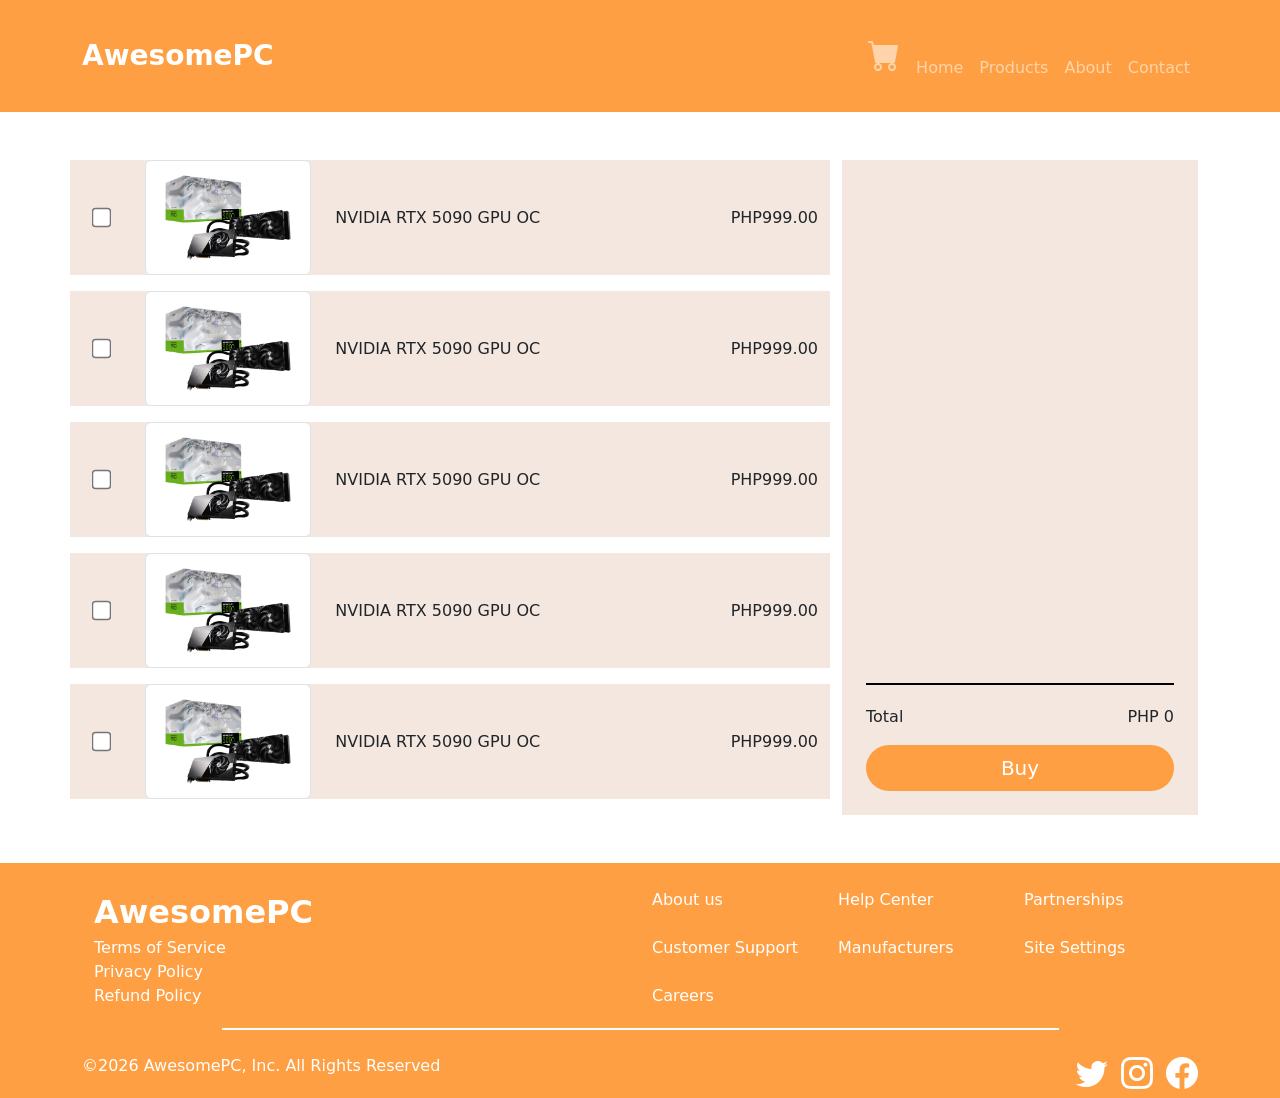
<file: checkout.html>
<!DOCTYPE html>
<html lang="en">
<head>
    <meta charset="UTF-8">
    <meta name="viewport" content="width=device-width, initial-scale=1.0">
    <title>AwesomePC - Checkout</title>
    <link rel="stylesheet" href="https://cdn.jsdelivr.net/npm/bootstrap-icons@1.11.3/font/bootstrap-icons.css">
    <link rel="stylesheet" href="css/bootstrap.min.css">
    <link rel="stylesheet" href="myStyle.css">
    <!-- <link rel="stylesheet" href="breakpoint.css"> -->
</head>
<body class="d-flex flex-column min-vh-100">
<nav class="navbar navbar-expand-sm bg-myOrange navbar-dark py-sm-4">
    <div class="container">
        <a href="index.html" class="navbar-brand fs-3 fw-bold">AwesomePC</a>
        <button class="navbar-toggler" data-bs-toggle="collapse" data-bs-target="#nav"><span class="navbar-toggler-icon"></span></button>
        <div class="collapse navbar-collapse" id="nav">
            <ul class="navbar-nav ms-auto align-items-end">
                <li class="nav-item">
                    <a href="checkout.html" class="nav-link fs-2"><i class="bi bi-cart-fill"></i></a>
                </li>
                <li class="nav-item active">
                    <a href="index.html" class="nav-link">Home</a>
                </li>
                <li class="nav-item">
                    <a href="products.html" class="nav-link">Products</a>
                </li>
                <li class="nav-item">
                    <a href="misc.html" class="nav-link">About</a>
                </li>
                <li class="nav-item">
                    <a href="misc.html" class="nav-link">Contact</a>
                </li>
            </ul>
        </div>
    </div>
</nav>

<main class="d-none d-sm-block flex-grow-1">
    <div class="container my-5">
        <div class="row g-4">
            <div class="col-sm-8" id="desktop-cart-list">
                <div class="row bg-myMuteOrange mb-3">
                    <div class="col-1 d-flex justify-content-center">
                        <input type="checkbox" style="transform: scale(1.5);" class="cart-checkbox" data-price="999" data-name="NVIDIA RTX 5090 GPU OC">
                    </div>
                    <div class="col-3 d-flex justify-content-center">
                        <img src="assets/gpu.png" class="img-thumbnail img-fluid">
                    </div>
                    <div class="col-8 d-flex align-items-center">
                        NVIDIA RTX 5090 GPU OC
                        <span class="ms-auto">PHP999.00</span>
                    </div>
                </div>

                <div class="row bg-myMuteOrange mb-3">
                    <div class="col-1 d-flex justify-content-center">
                        <input type="checkbox" style="transform: scale(1.5);" class="cart-checkbox" data-price="999" data-name="NVIDIA RTX 5090 GPU OC">
                    </div>
                    <div class="col-3 d-flex justify-content-center">
                        <img src="assets/gpu.png" class="img-thumbnail img-fluid">
                    </div>
                    <div class="col-8 d-flex align-items-center">
                        NVIDIA RTX 5090 GPU OC
                        <span class="ms-auto">PHP999.00</span>
                    </div>
                </div>

                <div class="row bg-myMuteOrange mb-3">
                    <div class="col-1 d-flex justify-content-center">
                        <input type="checkbox" style="transform: scale(1.5);" class="cart-checkbox" data-price="999" data-name="NVIDIA RTX 5090 GPU OC">
                    </div>
                    <div class="col-3 d-flex justify-content-center">
                        <img src="assets/gpu.png" class="img-thumbnail img-fluid">
                    </div>
                    <div class="col-8 d-flex align-items-center">
                        NVIDIA RTX 5090 GPU OC
                        <span class="ms-auto">PHP999.00</span>
                    </div>
                </div>

                <div class="row bg-myMuteOrange mb-3">
                    <div class="col-1 d-flex justify-content-center">
                        <input type="checkbox" style="transform: scale(1.5);" class="cart-checkbox" data-price="999" data-name="NVIDIA RTX 5090 GPU OC">
                    </div>
                    <div class="col-3 d-flex justify-content-center">
                        <img src="assets/gpu.png" class="img-thumbnail img-fluid">
                    </div>
                    <div class="col-8 d-flex align-items-center">
                        NVIDIA RTX 5090 GPU OC
                        <span class="ms-auto">PHP999.00</span>
                    </div>
                </div>

                <div class="row bg-myMuteOrange mb-3">
                    <div class="col-1 d-flex justify-content-center">
                        <input type="checkbox" style="transform: scale(1.5);" class="cart-checkbox" data-price="999" data-name="NVIDIA RTX 5090 GPU OC">
                    </div>
                    <div class="col-3 d-flex justify-content-center">
                        <img src="assets/gpu.png" class="img-thumbnail img-fluid">
                    </div>
                    <div class="col-8 d-flex align-items-center">
                        NVIDIA RTX 5090 GPU OC
                        <span class="ms-auto">PHP999.00</span>
                    </div>
                </div>
            </div>
            <div class="col-sm-4">
                <div class="bg-myMuteOrange d-flex flex-column h-100 p-4">
                    <div id="desktop-summary-items">
                        <!-- checked items go here -->
                    </div>
                    <div class="mt-auto">
                        <hr style="border: none; border: 1px solid rgb(0, 0, 0); margin: 20px auto; width:100%" class="opacity-100">
                        <div class="d-flex justify-content-between my-3">
                            Total
                            <span id="desktop-total">PHP 0</span>
                        </div>
                        <button class="btn btn-myOrange rounded-pill w-100 fs-5">Buy</button>
                    </div>
                </div>
            </div>
        </div>
    </div>
</main>

<main class="d-block d-sm-none flex-grow-1">
    <div class="container-fluid py-3" id="mobile-cart-list">
        <div class="row bg-myMuteOrange mb-3 mx-1 p-3 rounded-3">
            <div class="col-1 d-flex justify-content-center">
                <input type="checkbox" style="transform: scale(1.5);" class="cart-checkbox-mobile" data-price="999" data-name="NVIDIA RTX 5090 GPU OC">
            </div>
            <div class="col-3 d-flex justify-content-center">
                <img src="assets/gpu.png" class="img-thumbnail img-fluid">
            </div>
            <div class="col-8 d-flex flex-column">
                <span class="fw-bold">NVIDIA RTX 5090 GPU OC</span><br>
                PHP999.00
            </div>
        </div>

        <div class="row bg-myMuteOrange mb-3 mx-1 p-3 rounded-3">
            <div class="col-1 d-flex justify-content-center">
                <input type="checkbox" style="transform: scale(1.5);" class="cart-checkbox-mobile" data-price="999" data-name="NVIDIA RTX 5090 GPU OC">
            </div>
            <div class="col-3 d-flex justify-content-center">
                <img src="assets/gpu.png" class="img-thumbnail img-fluid">
            </div>
            <div class="col-8 d-flex flex-column">
                <span class="fw-bold">NVIDIA RTX 5090 GPU OC</span><br>
                PHP999.00
            </div>
        </div>

        <div class="row bg-myMuteOrange mb-3 mx-1 p-3 rounded-3">
            <div class="col-1 d-flex justify-content-center">
                <input type="checkbox" style="transform: scale(1.5);" class="cart-checkbox-mobile" data-price="999" data-name="NVIDIA RTX 5090 GPU OC">
            </div>
            <div class="col-3 d-flex justify-content-center">
                <img src="assets/gpu.png" class="img-thumbnail img-fluid">
            </div>
            <div class="col-8 d-flex flex-column">
                <span class="fw-bold">NVIDIA RTX 5090 GPU OC</span><br>
                PHP999.00
            </div>
        </div>

        <div class="row bg-myMuteOrange mb-3 mx-1 p-3 rounded-3">
            <div class="col-1 d-flex justify-content-center">
                <input type="checkbox" style="transform: scale(1.5);" class="cart-checkbox-mobile" data-price="999" data-name="NVIDIA RTX 5090 GPU OC">
            </div>
            <div class="col-3 d-flex justify-content-center">
                <img src="assets/gpu.png" class="img-thumbnail img-fluid">
            </div>
            <div class="col-8 d-flex flex-column">
                <span class="fw-bold">NVIDIA RTX 5090 GPU OC</span><br>
                PHP999.00
            </div>
        </div>

        <div class="row bg-myMuteOrange mb-3 mx-1 p-3 rounded-3">
            <div class="col-1 d-flex justify-content-center">
                <input type="checkbox" style="transform: scale(1.5);" class="cart-checkbox-mobile" data-price="999" data-name="NVIDIA RTX 5090 GPU OC">
            </div>
            <div class="col-3 d-flex justify-content-center">
                <img src="assets/gpu.png" class="img-thumbnail img-fluid">
            </div>
            <div class="col-8 d-flex flex-column">
                <span class="fw-bold">NVIDIA RTX 5090 GPU OC</span><br>
                PHP999.00
            </div>
        </div>

        <div class="row bg-myMuteOrange mb-3 mx-1 p-3 rounded-3">
            <div class="col-1 d-flex justify-content-center">
                <input type="checkbox" style="transform: scale(1.5);" class="cart-checkbox-mobile" data-price="999" data-name="NVIDIA RTX 5090 GPU OC">
            </div>
            <div class="col-3 d-flex justify-content-center">
                <img src="assets/gpu.png" class="img-thumbnail img-fluid">
            </div>
            <div class="col-8 d-flex flex-column">
                <span class="fw-bold">NVIDIA RTX 5090 GPU OC</span><br>
                PHP999.00
            </div>
        </div>

        <div class="row bg-myMuteOrange mb-3 mx-1 p-3 rounded-3">
            <div class="col-1 d-flex justify-content-center">
                <input type="checkbox" style="transform: scale(1.5);" class="cart-checkbox-mobile" data-price="999" data-name="NVIDIA RTX 5090 GPU OC">
            </div>
            <div class="col-3 d-flex justify-content-center">
                <img src="assets/gpu.png" class="img-thumbnail img-fluid">
            </div>
            <div class="col-8 d-flex flex-column">
                <span class="fw-bold">NVIDIA RTX 5090 GPU OC</span><br>
                PHP999.00
            </div>
        </div>
    </div>
    <div class="d-flex align-items-center sticky-top p-3 border-top z-3 bg-white gap-3" style="bottom: 0;">
        <input style="transform: scale(1.5);" type="checkbox" id="select-all-mobile">
        <label class="fs-5" for="select-all-mobile">All</label>
        <span class="fs-5 ms-auto" id="mobile-total">PHP 0</span>
        <button class="btn btn-myOrange rounded-pill fs-5">Checkout</button>
    </div>
</main>

<footer class="bg-myOrange text-white" style="padding-top: 25px;">
    <div class="container">
        <div class="container">
            <div class="row">
                <div class="col-sm-6 col-12 mb-sm-0 mb-5">
                    <a href="index.html" class="text-decoration-none text-white fs-2 fw-bold m-0">AwesomePC</a>
                    <a href="misc.html" class="text-decoration-none text-white animated-link">Terms of Service</a>
                    <a href="misc.html" class="text-decoration-none text-white animated-link">Privacy Policy</a>
                    <a href="misc.html" class="text-decoration-none text-white animated-link">Refund Policy</a>
                </div>
                <div class="col-sm-6 col-12">
                    <div class="row row-cols-1 row-cols-sm-2 row-cols-lg-3 gy-4">
                        <div class="col">
                            <a href="misc.html" class="text-decoration-none text-white animated-link">About us</a>
                        </div>
                        <div class="col">
                            <a href="misc.html" class="text-decoration-none text-white animated-link">Help Center</a>
                        </div>
                        <div class="col">
                            <a href="misc.html" class="text-decoration-none text-white animated-link">Partnerships</a>
                        </div>
                        <div class="col">
                            <a href="misc.html" class="text-decoration-none text-white animated-link">Customer Support</a>
                        </div>
                        <div class="col">
                            <a href="misc.html" class="text-decoration-none text-white animated-link">Manufacturers</a>
                        </div>
                        <div class="col">
                            <a href="misc.html" class="text-decoration-none text-white animated-link">Site Settings</a>
                        </div>
                        <div class="col">
                            <a href="misc.html" class="text-decoration-none text-white animated-link">Careers</a>
                        </div>
                    </div>
                </div>
            </div>
        </div>
        <hr style="border: none; border: 1px solid white; margin: 20px auto; width:75%" class="opacity-100">
        <div class="row align-items-center">
            <div class="col">
                <p class="">©2026 AwesomePC, Inc. All Rights Reserved</p>
            </div>
            <div class="col text-end">
                <a href="#" class="text-decoration-none text-white me-2"><i href="#" class="bi bi-twitter fs-2"></i></a>
                <a href="#" class="text-decoration-none text-white me-2"><i class="bi bi-instagram fs-2"></i></a>
                <a href="#" class="text-decoration-none text-white"><i class="bi bi-facebook fs-2"></i></a>
            </div>
        </div>
    </div>

</footer>

<script src="js/bootstrap.bundle.min.js"></script>
<script>
    // for desktop
    const desktopCheckboxes = document.querySelectorAll('.cart-checkbox');
    const desktopSummaryItems = document.getElementById('desktop-summary-items');
    const desktopTotal = document.getElementById('desktop-total');

    function updateDesktop() {
        let total = 0;
        desktopSummaryItems.innerHTML = '';

        desktopCheckboxes.forEach(cb => {
            if (cb.checked) {
                const price = parseInt(cb.dataset.price);
                const name  = cb.dataset.name;
                total += price;

                const row = document.createElement('div');
                row.className = 'summary-item d-flex';
                row.innerHTML = `<span class="fs-6">${name}</span><span class="fs-6 ms-auto">PHP ${price.toLocaleString()}</span>`;
                desktopSummaryItems.appendChild(row);
            }
        });

        desktopTotal.textContent = 'PHP ' + total.toLocaleString();
    }

    desktopCheckboxes.forEach(cb => cb.addEventListener('change', updateDesktop));
    updateDesktop();

    // for mobile
    const mobileCheckboxes = document.querySelectorAll('.cart-checkbox-mobile');
    const mobileTotal      = document.getElementById('mobile-total');
    const selectAllMobile  = document.getElementById('select-all-mobile');

    function updateMobile() {
        let total = 0;
        let checkedCount = 0;

        mobileCheckboxes.forEach(cb => {
            if (cb.checked) {
                total += parseInt(cb.dataset.price);
                checkedCount++;
            }
        });

        mobileTotal.textContent = 'PHP ' + total.toLocaleString();

        // Keep "All" checkbox in sync
        selectAllMobile.checked = checkedCount === mobileCheckboxes.length;
        selectAllMobile.indeterminate = checkedCount > 0 && checkedCount < mobileCheckboxes.length;
    }

    mobileCheckboxes.forEach(cb => cb.addEventListener('change', updateMobile));

    selectAllMobile.addEventListener('change', function () {
        mobileCheckboxes.forEach(cb => { cb.checked = this.checked; });
        updateMobile();
    });

    updateMobile();
</script>
</body>
</html>
</file>
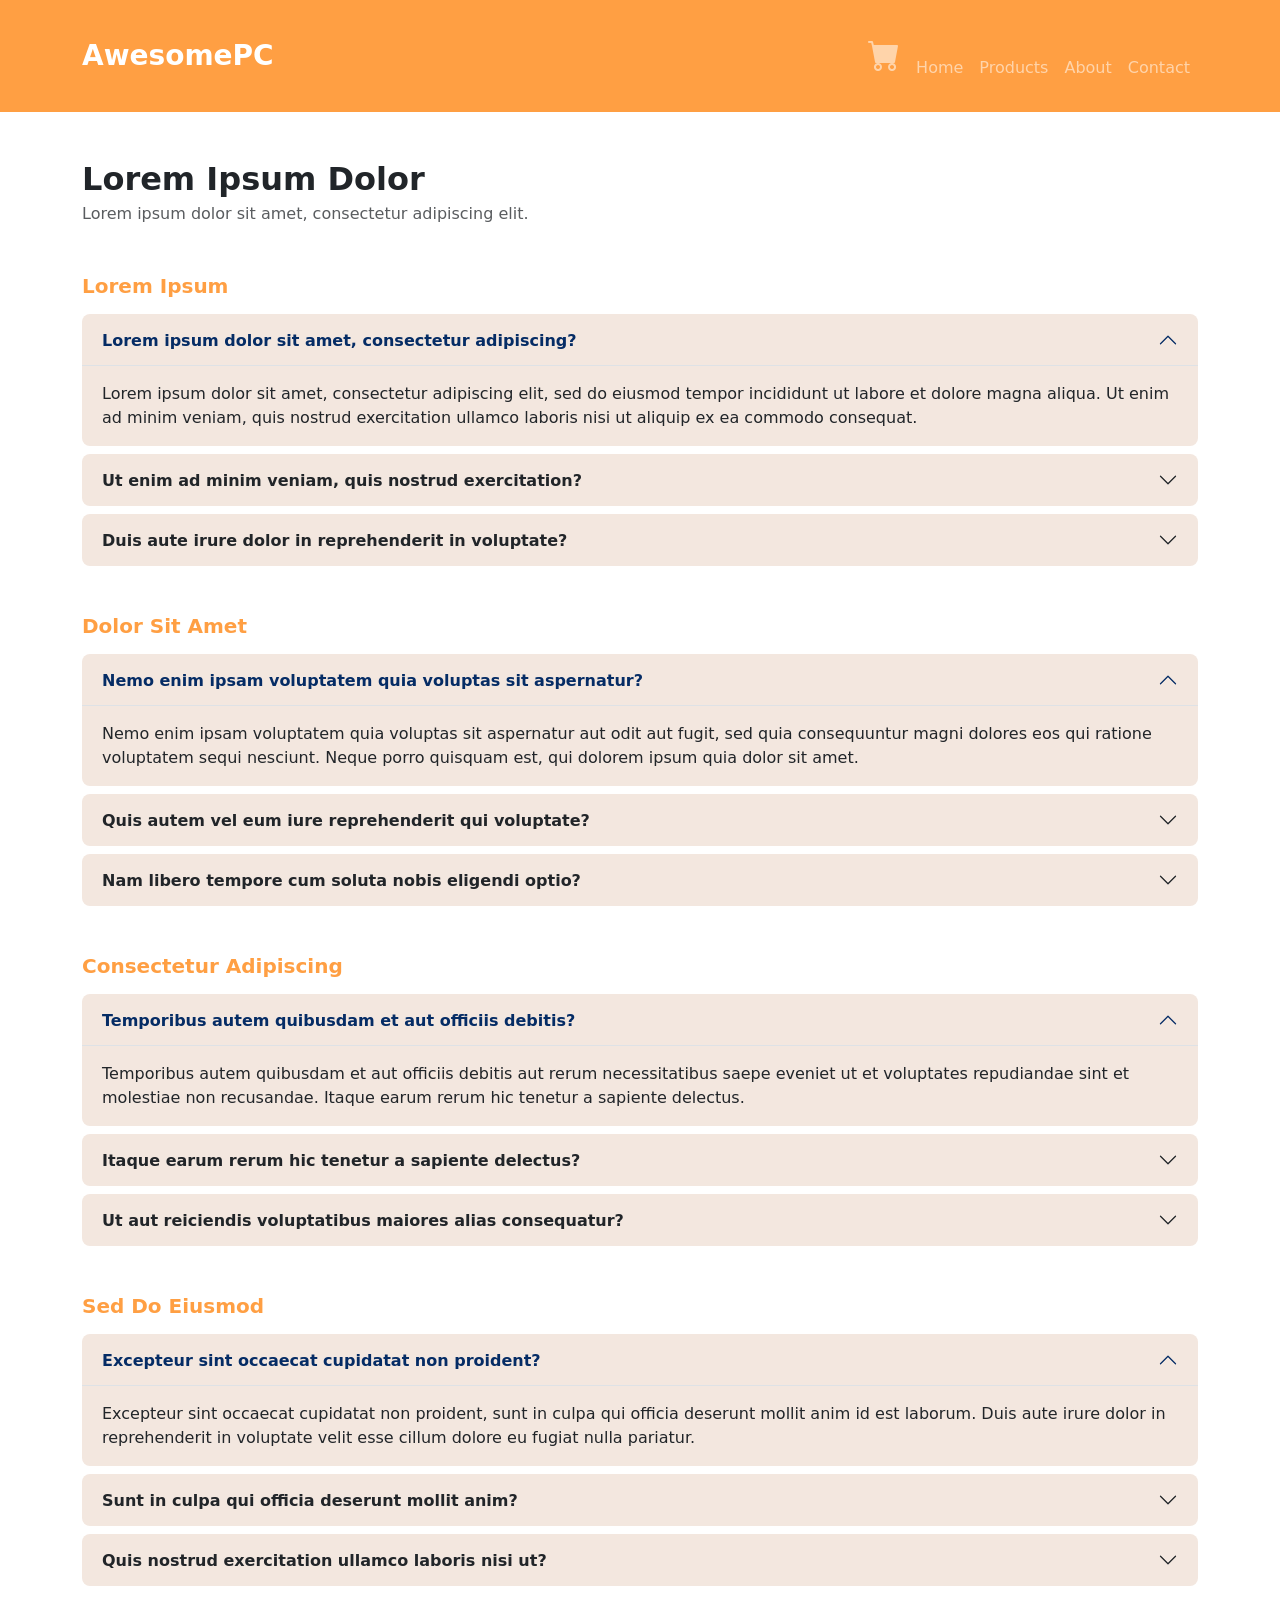
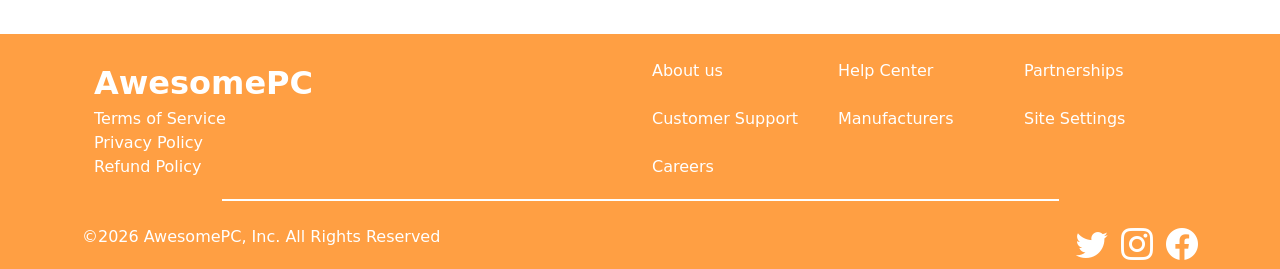
<file: misc.html>
<!DOCTYPE html>
<html lang="en">
<head>
    <meta charset="UTF-8">
    <meta name="viewport" content="width=device-width, initial-scale=1.0">
    <title>AwesomePC - FAQ</title>
    <link rel="stylesheet" href="https://cdn.jsdelivr.net/npm/bootstrap-icons@1.11.3/font/bootstrap-icons.css">
    <link rel="stylesheet" href="css/bootstrap.min.css">
    <link rel="stylesheet" href="myStyle.css">
    <!-- <link rel="stylesheet" href="breakpoint.css"> -->
</head>
<body class="d-flex flex-column min-vh-100">

<nav class="navbar navbar-expand-sm bg-myOrange navbar-dark py-sm-4">
    <div class="container">
        <a href="index.html" class="navbar-brand fs-3 fw-bold">AwesomePC</a>
        <button class="navbar-toggler" data-bs-toggle="collapse" data-bs-target="#nav"><span class="navbar-toggler-icon"></span></button>
        <div class="collapse navbar-collapse" id="nav">
            <ul class="navbar-nav ms-auto align-items-end">
                <li class="nav-item">
                    <a href="checkout.html" class="nav-link fs-2"><i class="bi bi-cart-fill"></i></a>
                </li>
                <li class="nav-item active">
                    <a href="index.html" class="nav-link">Home</a>
                </li>
                <li class="nav-item">
                    <a href="products.html" class="nav-link">Products</a>
                </li>
                <li class="nav-item">
                    <a href="misc.html" class="nav-link">About</a>
                </li>
                <li class="nav-item">
                    <a href="misc.html" class="nav-link">Contact</a>
                </li>
            </ul>
        </div>
    </div>
</nav>

<main class="flex-grow-1">
    <div class="container my-5">
        <h2 class="fw-bold mb-1">Lorem Ipsum Dolor</h2>
        <p class="text-muted mb-5">Lorem ipsum dolor sit amet, consectetur adipiscing elit.</p>
        <h5 class="fw-bold text-myOrange mb-3">Lorem Ipsum</h5>
        <div class="accordion mb-5" id="accordion1">
            <div class="accordion-item border-0 mb-2 rounded-3 overflow-hidden">
                <h2 class="accordion-header">
                    <button class="accordion-button fw-semibold" style="background-color: #F3E7DF;" type="button" data-bs-toggle="collapse" data-bs-target="#a1">
                        Lorem ipsum dolor sit amet, consectetur adipiscing?
                    </button>
                </h2>
                <div id="a1" class="accordion-collapse collapse show" data-bs-parent="#accordion1">
                    <div class="accordion-body" style="background-color: #F3E7DF;">
                        Lorem ipsum dolor sit amet, consectetur adipiscing elit, sed do eiusmod tempor incididunt ut labore et dolore magna aliqua. Ut enim ad minim veniam, quis nostrud exercitation ullamco laboris nisi ut aliquip ex ea commodo consequat.
                    </div>
                </div>
            </div>
            <div class="accordion-item border-0 mb-2 rounded-3 overflow-hidden">
                <h2 class="accordion-header">
                    <button class="accordion-button collapsed fw-semibold" style="background-color: #F3E7DF;" type="button" data-bs-toggle="collapse" data-bs-target="#a2">
                        Ut enim ad minim veniam, quis nostrud exercitation?
                    </button>
                </h2>
                <div id="a2" class="accordion-collapse collapse" data-bs-parent="#accordion1">
                    <div class="accordion-body" style="background-color: #F3E7DF;">
                        Duis aute irure dolor in reprehenderit in voluptate velit esse cillum dolore eu fugiat nulla pariatur. Excepteur sint occaecat cupidatat non proident, sunt in culpa qui officia deserunt mollit anim id est laborum.
                    </div>
                </div>
            </div>
            <div class="accordion-item border-0 mb-2 rounded-3 overflow-hidden">
                <h2 class="accordion-header">
                    <button class="accordion-button collapsed fw-semibold" style="background-color: #F3E7DF;" type="button" data-bs-toggle="collapse" data-bs-target="#a3">
                        Duis aute irure dolor in reprehenderit in voluptate?
                    </button>
                </h2>
                <div id="a3" class="accordion-collapse collapse" data-bs-parent="#accordion1">
                    <div class="accordion-body" style="background-color: #F3E7DF;">
                        Sed ut perspiciatis unde omnis iste natus error sit voluptatem accusantium doloremque laudantium, totam rem aperiam, eaque ipsa quae ab illo inventore veritatis et quasi architecto beatae vitae dicta sunt explicabo.
                    </div>
                </div>
            </div>
        </div>
        <h5 class="fw-bold text-myOrange mb-3">Dolor Sit Amet</h5>
        <div class="accordion mb-5" id="accordionTwo">
            <div class="accordion-item border-0 mb-2 rounded-3 overflow-hidden">
                <h2 class="accordion-header">
                    <button class="accordion-button fw-semibold" style="background-color: #F3E7DF;" type="button" data-bs-toggle="collapse" data-bs-target="#b1">
                        Nemo enim ipsam voluptatem quia voluptas sit aspernatur?
                    </button>
                </h2>
                <div id="b1" class="accordion-collapse collapse show" data-bs-parent="#accordionTwo">
                    <div class="accordion-body" style="background-color: #F3E7DF;">
                        Nemo enim ipsam voluptatem quia voluptas sit aspernatur aut odit aut fugit, sed quia consequuntur magni dolores eos qui ratione voluptatem sequi nesciunt. Neque porro quisquam est, qui dolorem ipsum quia dolor sit amet.
                    </div>
                </div>
            </div>
            <div class="accordion-item border-0 mb-2 rounded-3 overflow-hidden">
                <h2 class="accordion-header">
                    <button class="accordion-button collapsed fw-semibold" style="background-color: #F3E7DF;" type="button" data-bs-toggle="collapse" data-bs-target="#b2">
                        Quis autem vel eum iure reprehenderit qui voluptate?
                    </button>
                </h2>
                <div id="b2" class="accordion-collapse collapse" data-bs-parent="#accordionTwo">
                    <div class="accordion-body" style="background-color: #F3E7DF;">
                        Quis autem vel eum iure reprehenderit qui in ea voluptate velit esse quam nihil molestiae consequatur, vel illum qui dolorem eum fugiat quo voluptas nulla pariatur. At vero eos et accusamus et iusto odio dignissimos.
                    </div>
                </div>
            </div>
            <div class="accordion-item border-0 mb-2 rounded-3 overflow-hidden">
                <h2 class="accordion-header">
                    <button class="accordion-button collapsed fw-semibold" style="background-color: #F3E7DF;" type="button" data-bs-toggle="collapse" data-bs-target="#b3">
                        Nam libero tempore cum soluta nobis eligendi optio?
                    </button>
                </h2>
                <div id="b3" class="accordion-collapse collapse" data-bs-parent="#accordionTwo">
                    <div class="accordion-body" style="background-color: #F3E7DF;">
                        Nam libero tempore, cum soluta nobis est eligendi optio cumque nihil impedit quo minus id quod maxime placeat facere possimus, omnis voluptas assumenda est, omnis dolor repellendus.
                    </div>
                </div>
            </div>
        </div>
        <h5 class="fw-bold text-myOrange mb-3">Consectetur Adipiscing</h5>
        <div class="accordion mb-5" id="accordionThree">
            <div class="accordion-item border-0 mb-2 rounded-3 overflow-hidden">
                <h2 class="accordion-header">
                    <button class="accordion-button fw-semibold" style="background-color: #F3E7DF;" type="button" data-bs-toggle="collapse" data-bs-target="#c1">
                        Temporibus autem quibusdam et aut officiis debitis?
                    </button>
                </h2>
                <div id="c1" class="accordion-collapse collapse show" data-bs-parent="#accordionThree">
                    <div class="accordion-body" style="background-color: #F3E7DF;">
                        Temporibus autem quibusdam et aut officiis debitis aut rerum necessitatibus saepe eveniet ut et voluptates repudiandae sint et molestiae non recusandae. Itaque earum rerum hic tenetur a sapiente delectus.
                    </div>
                </div>
            </div>
            <div class="accordion-item border-0 mb-2 rounded-3 overflow-hidden">
                <h2 class="accordion-header">
                    <button class="accordion-button collapsed fw-semibold" style="background-color: #F3E7DF;" type="button" data-bs-toggle="collapse" data-bs-target="#c2">
                        Itaque earum rerum hic tenetur a sapiente delectus?
                    </button>
                </h2>
                <div id="c2" class="accordion-collapse collapse" data-bs-parent="#accordionThree">
                    <div class="accordion-body" style="background-color: #F3E7DF;">
                        Ut aut reiciendis voluptatibus maiores alias consequatur aut perferendis doloribus asperiores repellat. Lorem ipsum dolor sit amet, consectetur adipiscing elit, sed do eiusmod tempor incididunt ut labore et dolore magna aliqua.
                    </div>
                </div>
            </div>
            <div class="accordion-item border-0 mb-2 rounded-3 overflow-hidden">
                <h2 class="accordion-header">
                    <button class="accordion-button collapsed fw-semibold" style="background-color: #F3E7DF;" type="button" data-bs-toggle="collapse" data-bs-target="#c3">
                        Ut aut reiciendis voluptatibus maiores alias consequatur?
                    </button>
                </h2>
                <div id="c3" class="accordion-collapse collapse" data-bs-parent="#accordionThree">
                    <div class="accordion-body" style="background-color: #F3E7DF;">
                        Sed ut perspiciatis unde omnis iste natus error sit voluptatem accusantium doloremque laudantium. Nemo enim ipsam voluptatem quia voluptas sit aspernatur aut odit aut fugit, sed quia consequuntur magni dolores.
                    </div>
                </div>
            </div>
        </div>
        <h5 class="fw-bold text-myOrange mb-3">Sed Do Eiusmod</h5>
        <div class="accordion mb-5" id="accordionFour">

            <div class="accordion-item border-0 mb-2 rounded-3 overflow-hidden">
                <h2 class="accordion-header">
                    <button class="accordion-button fw-semibold" style="background-color: #F3E7DF;" type="button" data-bs-toggle="collapse" data-bs-target="#d1">
                        Excepteur sint occaecat cupidatat non proident?
                    </button>
                </h2>
                <div id="d1" class="accordion-collapse collapse show" data-bs-parent="#accordionFour">
                    <div class="accordion-body" style="background-color: #F3E7DF;">
                        Excepteur sint occaecat cupidatat non proident, sunt in culpa qui officia deserunt mollit anim id est laborum. Duis aute irure dolor in reprehenderit in voluptate velit esse cillum dolore eu fugiat nulla pariatur.
                    </div>
                </div>
            </div>

            <div class="accordion-item border-0 mb-2 rounded-3 overflow-hidden">
                <h2 class="accordion-header">
                    <button class="accordion-button collapsed fw-semibold" style="background-color: #F3E7DF;" type="button" data-bs-toggle="collapse" data-bs-target="#d2">
                        Sunt in culpa qui officia deserunt mollit anim?
                    </button>
                </h2>
                <div id="d2" class="accordion-collapse collapse" data-bs-parent="#accordionFour">
                    <div class="accordion-body" style="background-color: #F3E7DF;">
                        Lorem ipsum dolor sit amet, consectetur adipiscing elit, sed do eiusmod tempor incididunt ut labore et dolore magna aliqua. Ut enim ad minim veniam, quis nostrud exercitation ullamco laboris nisi ut aliquip.
                    </div>
                </div>
            </div>

            <div class="accordion-item border-0 mb-2 rounded-3 overflow-hidden">
                <h2 class="accordion-header">
                    <button class="accordion-button collapsed fw-semibold" style="background-color: #F3E7DF;" type="button" data-bs-toggle="collapse" data-bs-target="#d3">
                        Quis nostrud exercitation ullamco laboris nisi ut?
                    </button>
                </h2>
                <div id="d3" class="accordion-collapse collapse" data-bs-parent="#accordionFour">
                    <div class="accordion-body" style="background-color: #F3E7DF;">
                        Quis autem vel eum iure reprehenderit qui in ea voluptate velit esse quam nihil molestiae consequatur, vel illum qui dolorem eum fugiat quo voluptas nulla pariatur. Neque porro quisquam est qui dolorem ipsum quia dolor sit amet.
                    </div>
                </div>
            </div>
        </div>
    </div>
</main>

<footer class="bg-myOrange text-white" style="padding-top: 25px;">
    <div class="container">
        <div class="container">
            <div class="row">
                <div class="col-sm-6 col-12 mb-sm-0 mb-5">
                    <a href="index.html" class="text-decoration-none text-white fs-2 fw-bold m-0">AwesomePC</a>
                    <a href="misc.html" class="text-decoration-none text-white animated-link">Terms of Service</a>
                    <a href="misc.html" class="text-decoration-none text-white animated-link">Privacy Policy</a>
                    <a href="misc.html" class="text-decoration-none text-white animated-link">Refund Policy</a>
                </div>
                <div class="col-sm-6 col-12">
                    <div class="row row-cols-1 row-cols-sm-2 row-cols-lg-3 gy-4">
                        <div class="col">
                            <a href="misc.html" class="text-decoration-none text-white animated-link">About us</a>
                        </div>
                        <div class="col">
                            <a href="misc.html" class="text-decoration-none text-white animated-link">Help Center</a>
                        </div>
                        <div class="col">
                            <a href="misc.html" class="text-decoration-none text-white animated-link">Partnerships</a>
                        </div>
                        <div class="col">
                            <a href="misc.html" class="text-decoration-none text-white animated-link">Customer Support</a>
                        </div>
                        <div class="col">
                            <a href="misc.html" class="text-decoration-none text-white animated-link">Manufacturers</a>
                        </div>
                        <div class="col">
                            <a href="misc.html" class="text-decoration-none text-white animated-link">Site Settings</a>
                        </div>
                        <div class="col">
                            <a href="misc.html" class="text-decoration-none text-white animated-link">Careers</a>
                        </div>
                    </div>
                </div>
            </div>
        </div>
        <hr style="border: none; border: 1px solid white; margin: 20px auto; width:75%" class="opacity-100">
        <div class="row align-items-center">
            <div class="col">
                <p class="">©2026 AwesomePC, Inc. All Rights Reserved</p>
            </div>
            <div class="col text-end">
                <a href="#" class="text-decoration-none text-white me-2"><i href="#" class="bi bi-twitter fs-2"></i></a>
                <a href="#" class="text-decoration-none text-white me-2"><i class="bi bi-instagram fs-2"></i></a>
                <a href="#" class="text-decoration-none text-white"><i class="bi bi-facebook fs-2"></i></a>
            </div>
        </div>
    </div>

</footer>
<script src="js/bootstrap.bundle.min.js"></script>
</body>
</html>
</file>
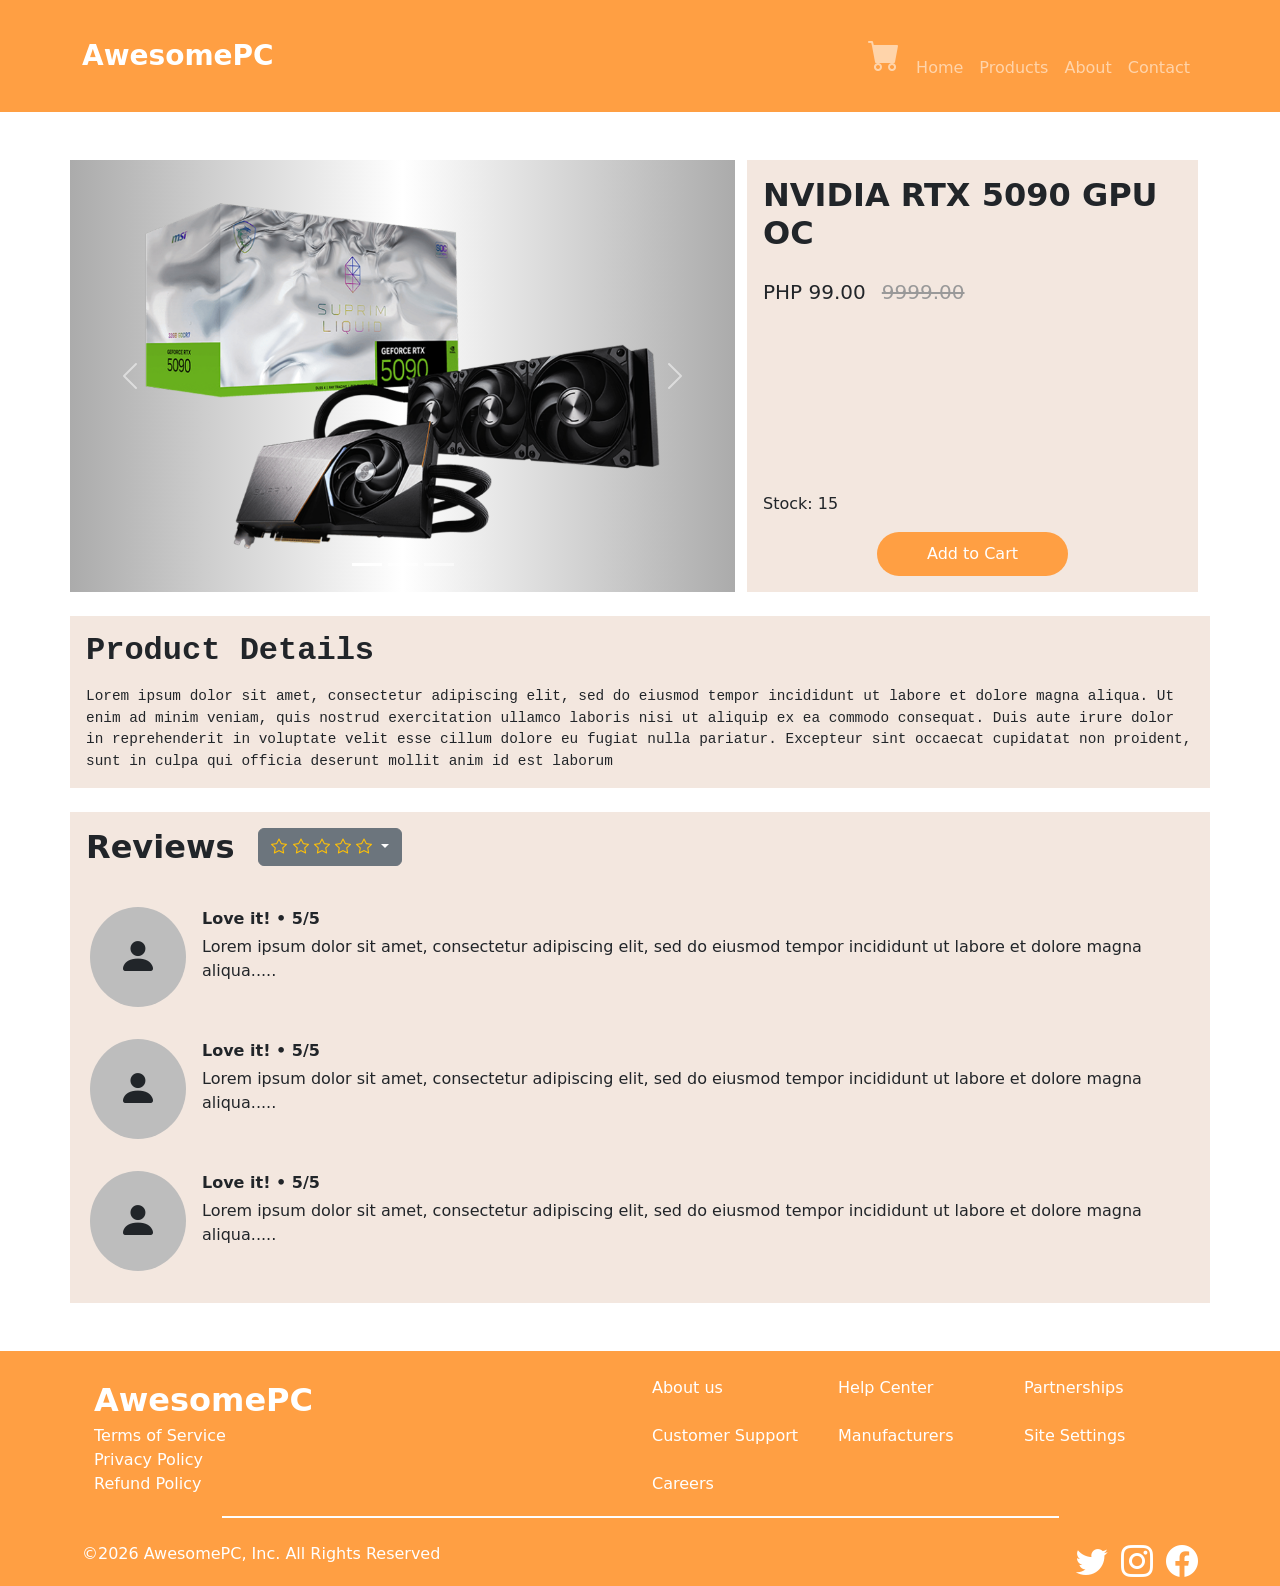
<file: productdetails.html>
<!DOCTYPE html>
<html lang="en">
<head>
    <meta charset="UTF-8">
    <meta name="viewport" content="width=device-width, initial-scale=1.0">
    <title>AwesomePC - Product Details</title>
    <link rel="stylesheet" href="https://cdn.jsdelivr.net/npm/bootstrap-icons@1.11.3/font/bootstrap-icons.css">
    <link rel="stylesheet" href="css/bootstrap.min.css">
    <link rel="stylesheet" href="myStyle.css">
    <!-- <link rel="stylesheet" href="breakpoint.css"> -->
</head>
<body class="d-flex flex-column min-vh-100">
<nav class="navbar navbar-expand-sm bg-myOrange navbar-dark py-sm-4">
    <div class="container">
        <a href="index.html" class="navbar-brand fs-3 fw-bold">AwesomePC</a>
        <button class="navbar-toggler" data-bs-toggle="collapse" data-bs-target="#nav"><span class="navbar-toggler-icon"></span></button>
        <div class="collapse navbar-collapse" id="nav">
            <ul class="navbar-nav ms-auto align-items-end">
                <li class="nav-item">
                    <a href="checkout.html" class="nav-link fs-2"><i class="bi bi-cart-fill"></i></a>
                </li>
                <li class="nav-item active">
                    <a href="index.html" class="nav-link">Home</a>
                </li>
                <li class="nav-item">
                    <a href="products.html" class="nav-link">Products</a>
                </li>
                <li class="nav-item">
                    <a href="misc.html" class="nav-link">About</a>
                </li>
                <li class="nav-item">
                    <a href="misc.html" class="nav-link">Contact</a>
                </li>
            </ul>
        </div>
    </div>
</nav>

<main class="d-none d-sm-block flex-grow-1">
    <div class="container my-5">
        <div class="row g-4">
            <div class="col-7" style="background-image: linear-gradient(90deg,rgba(171, 171, 171, 1) 0%, rgba(255, 255, 255, 0) 50%, rgba(171, 171, 171, 1) 100%);">
                <div id="carouselExampleIndicators" class="carousel slide">
                    <div class="carousel-indicators">
                        <button type="button" data-bs-target="#carouselExampleIndicators" data-bs-slide-to="0" class="active"></button>
                        <button type="button" data-bs-target="#carouselExampleIndicators" data-bs-slide-to="1"></button>
                        <button type="button" data-bs-target="#carouselExampleIndicators" data-bs-slide-to="2"></button>
                    </div>
                    <div class="carousel-inner">
                        <div class="carousel-item active">
                        <img src="assets/gpu.png" class="d-block w-100">
                        </div>
                        <div class="carousel-item">
                        <img src="assets/gpu.png" class="d-block w-100">
                        </div>
                        <div class="carousel-item">
                        <img src="assets/gpu.png" class="d-block w-100">
                        </div>
                    </div>
                    <button class="carousel-control-prev" type="button" data-bs-target="#carouselExampleIndicators" data-bs-slide="prev">
                        <span class="carousel-control-prev-icon"></span>
                        <span class="visually-hidden">Previous</span>
                    </button>
                    <button class="carousel-control-next" type="button" data-bs-target="#carouselExampleIndicators" data-bs-slide="next">
                        <span class="carousel-control-next-icon"></span>
                        <span class="visually-hidden">Next</span>
                    </button>
                </div>
            </div>
            <div class="col-5">
                <div class="bg-myMuteOrange h-100 p-3 d-flex flex-column gap-3">
                    <h2 class="fw-bold">NVIDIA RTX 5090 GPU OC</h2>
                    <div class="d-flex align-items-center gap-3">
                        <span class="fs-5">PHP 99.00</span>
                        <span class="fs-5" style="text-decoration: line-through; color: #999;">9999.00</span>
                    </div>
                    <div class="mt-auto">
                        <p class="mb-3">Stock: 15</p>
                        <div class="d-flex justify-content-center">
                            <button href="" class="btn btn-myOrange rounded-pill px-5 py-2">Add to Cart</button>
                        </div>
                    </div>
                </div>
            </div>
        </div>
        <div class="row">
            <div class="bg-myMuteOrange p-3 mt-4">
                <h2 class="fw-bold mb-3" style="font-family: monospace;">Product Details</h2>
                <p class="mb-0" style="font-family: monospace; font-size: 0.9rem;">
                    Lorem ipsum dolor sit amet, consectetur adipiscing elit, sed do eiusmod tempor
                    incididunt ut labore et dolore magna aliqua. Ut enim ad minim veniam, quis nostrud
                    exercitation ullamco laboris nisi ut aliquip ex ea commodo consequat. Duis aute irure
                    dolor in reprehenderit in voluptate velit esse cillum dolore eu fugiat nulla pariatur.
                    Excepteur sint occaecat cupidatat non proident, sunt in culpa qui officia deserunt
                    mollit anim id est laborum
                </p>
            </div>
        </div>
        <div class="row">
            <div class="bg-myMuteOrange p-3 mt-4">
                <div class="d-flex">
                    <h2 class="fw-bold mb-4 me-4">Reviews</h2>
                    <div class="dropdown">
                        <button class="btn btn-secondary dropdown-toggle" type="button" data-bs-toggle="dropdown">
                            <i class="bi bi-star text-warning"></i>
                            <i class="bi bi-star text-warning"></i>
                            <i class="bi bi-star text-warning"></i>
                            <i class="bi bi-star text-warning"></i>
                            <i class="bi bi-star text-warning"></i>
                        </button>
                        <ul class="dropdown-menu">
                            <li><a class="dropdown-item text-warning" href="#"><i class="bi bi-star-fill"></i><i class="bi bi-star-fill"></i><i class="bi bi-star-fill"></i><i class="bi bi-star-fill"></i><i class="bi bi-star-fill"></i></a></li>
                            <li><a class="dropdown-item text-warning" href="#"><i class="bi bi-star-fill"></i><i class="bi bi-star-fill"></i><i class="bi bi-star-fill"></i><i class="bi bi-star-fill"></i></a></li>
                            <li><a class="dropdown-item text-warning" href="#"><i class="bi bi-star-fill"></i><i class="bi bi-star-fill"></i><i class="bi bi-star-fill"></i></a></li>
                            <li><a class="dropdown-item text-warning" href="#"><i class="bi bi-star-fill"></i><i class="bi bi-star-fill"></i></a></li>
                            <li><a class="dropdown-item text-warning" href="#"><i class="bi bi-star-fill"></i></a></li>
                        </ul>
                    </div>
                </div>
                <div class="row">
                    <div class="d-flex gap-3 align-items-start py-3 px-3">
                        <i class="bi bi-person-fill rounded-circle fs-1" style="padding: 1.25rem 1.75rem; background-color: #bdbdbd;"></i>
                        <div>
                            <p class="fw-bold mb-1">Love it! • 5/5</p>
                            <p class="mb-0">
                                Lorem ipsum dolor sit amet, consectetur adipiscing elit,
                                sed do eiusmod tempor incididunt ut labore et dolore magna
                                aliqua.....
                            </p>
                        </div>
                    </div>
                </div>
                <div class="row">
                    <div class="d-flex gap-3 align-items-start py-3 px-3">
                        <i class="bi bi-person-fill rounded-circle fs-1" style="padding: 1.25rem 1.75rem; background-color: #bdbdbd;"></i>
                        <div>
                            <p class="fw-bold mb-1">Love it! • 5/5</p>
                            <p class="mb-0">
                                Lorem ipsum dolor sit amet, consectetur adipiscing elit,
                                sed do eiusmod tempor incididunt ut labore et dolore magna
                                aliqua.....
                            </p>
                        </div>
                    </div>
                </div>
                <div class="row">
                    <div class="d-flex gap-3 align-items-start py-3 px-3">
                        <i class="bi bi-person-fill rounded-circle fs-1" style="padding: 1.25rem 1.75rem; background-color: #bdbdbd;"></i>
                        <div>
                            <p class="fw-bold mb-1">Love it! • 5/5</p>
                            <p class="mb-0">
                                Lorem ipsum dolor sit amet, consectetur adipiscing elit,
                                sed do eiusmod tempor incididunt ut labore et dolore magna
                                aliqua.....
                            </p>
                        </div>
                    </div>
                </div>
            </div>
        </div>
    </div>
</main>

<main class="d-block d-sm-none flex-grow-1">
    <div style="background-image: linear-gradient(90deg,rgba(171, 171, 171, 1) 0%, rgba(255, 255, 255, 0) 50%, rgba(171, 171, 171, 1) 100%);">
        <div id="carouselExampleIndicatorsMobile" class="carousel slide">
            <div class="carousel-indicators">
                <button type="button" data-bs-target="#carouselExampleIndicatorsMobile" data-bs-slide-to="0" class="active"></button>
                <button type="button" data-bs-target="#carouselExampleIndicatorsMobile" data-bs-slide-to="1"></button>
                <button type="button" data-bs-target="#carouselExampleIndicatorsMobile" data-bs-slide-to="2"></button>
            </div>
            <div class="carousel-inner">
                <div class="carousel-item active">
                <img src="assets/gpu.png" class="d-block w-100">
                </div>
                <div class="carousel-item">
                <img src="assets/gpu.png" class="d-block w-100">
                </div>
                <div class="carousel-item">
                <img src="assets/gpu.png" class="d-block w-100">
                </div>
            </div>
            <button class="carousel-control-prev" type="button" data-bs-target="#carouselExampleIndicatorsMobile" data-bs-slide="prev">
                <span class="carousel-control-prev-icon"></span>
                <span class="visually-hidden">Previous</span>
            </button>
            <button class="carousel-control-next" type="button" data-bs-target="#carouselExampleIndicatorsMobile" data-bs-slide="next">
                <span class="carousel-control-next-icon"></span>
                <span class="visually-hidden">Next</span>
            </button>
        </div>
    </div>
    <div class="container mt-3 g-4">
        <div class="bg-myMuteOrange px-4 pt-4 pb-3">
            <h4 class="fw-bold mb-2"">NVIDIA RTX 9060 GPU OC</h4>
            <div class="d-flex align-items-center gap-3 mb-3">
                <span class="fs-6 fw-semibold">PHP 9000</span>
                <span class="fs-6" style="text-decoration: line-through; color: #999;">67,6767</span>
                <button href="" class="ms-auto btn btn-myOrange rounded-pill px-4 py-2">Add to Cart</button>
            </div>
        </div>
        <div class="mt-3 px-4 py-3 bg-myMuteOrange">
            <p class="mb-0">
                Lorem ipsum dolor sit amet, consectetur adipiscing elit, sed do eiusmod tempor
                incididunt ut labore et dolore magna aliqua. Ut enim ad minim veniam, quis nostrud
                exercitation ullamco laboris nisi ut aliquip ex ea commodo consequat. Duis aute irure dolor
                in reprehenderit in voluptate velit esse cillum dolore eu fugiat nulla pariatur.
                Excepteur sint occaecat cupidatat non proident, sunt in culpa qui officia deserunt
                mollit anim id est laborum.
            </p>
        </div>
        <div class="px-4 py-4 bg-myMuteOrange mt-3 mb-3">
            <div class="d-flex align-items-center gap-3 mb-4">
                <h5 class="fw-bold mb-0">Ratings</h5>
                <div class="dropdown">
                    <button class="btn btn-secondary dropdown-toggle d-flex align-items-center gap-1" type="button" data-bs-toggle="dropdown">
                        <i class="bi bi-star text-warning"></i>
                        <i class="bi bi-star text-warning"></i>
                        <i class="bi bi-star text-warning"></i>
                        <i class="bi bi-star text-warning"></i>
                        <i class="bi bi-star text-warning"></i>
                    </button>
                    <ul class="dropdown-menu">
                        <li>
                            <a class="dropdown-item text-warning" href="#">
                                <i class="bi bi-star-fill"></i><i class="bi bi-star-fill"></i><i class="bi bi-star-fill"></i><i class="bi bi-star-fill"></i><i class="bi bi-star-fill"></i>
                            </a>
                        </li>
                        <li>
                            <a class="dropdown-item text-warning" href="#">
                                <i class="bi bi-star-fill"></i><i class="bi bi-star-fill"></i><i class="bi bi-star-fill"></i><i class="bi bi-star-fill"></i>
                            </a>
                        </li>
                        <li>
                            <a class="dropdown-item text-warning" href="#">
                                <i class="bi bi-star-fill"></i><i class="bi bi-star-fill"></i><i class="bi bi-star-fill"></i>
                            </a>
                        </li>
                        <li>
                            <a class="dropdown-item text-warning" href="#">
                                <i class="bi bi-star-fill"></i><i class="bi bi-star-fill"></i>
                            </a>
                        </li>
                        <li>
                            <a class="dropdown-item text-warning" href="#">
                                <i class="bi bi-star-fill"></i>
                            </a>
                        </li>
                    </ul>
                </div>
            </div>
            <div class="row">
                <div class="d-flex gap-3 align-items-start py-3 px-3">
                    <i class="bi bi-person-fill rounded-circle fs-1" style="padding: 1.25rem 1.75rem; background-color: #bdbdbd;"></i>
                    <div>
                        <p class="fw-bold mb-1">Love it! • 5/5</p>
                        <p class="mb-0">
                            Lorem ipsum dolor sit amet, consectetur adipiscing elit,
                            sed do eiusmod tempor incididunt ut labore et dolore magna
                            aliqua.....
                        </p>
                    </div>
                </div>
            </div>
            <div class="row">
                <div class="d-flex gap-3 align-items-start py-3 px-3">
                    <i class="bi bi-person-fill rounded-circle fs-1" style="padding: 1.25rem 1.75rem; background-color: #bdbdbd;"></i>
                    <div>
                        <p class="fw-bold mb-1">Love it! • 5/5</p>
                        <p class="mb-0">
                            Lorem ipsum dolor sit amet, consectetur adipiscing elit,
                            sed do eiusmod tempor incididunt ut labore et dolore magna
                            aliqua.....
                        </p>
                    </div>
                </div>
            </div>
            <div class="row">
                <div class="d-flex gap-3 align-items-start py-3 px-3">
                    <i class="bi bi-person-fill rounded-circle fs-1" style="padding: 1.25rem 1.75rem; background-color: #bdbdbd;"></i>
                    <div>
                        <p class="fw-bold mb-1">Love it! • 5/5</p>
                        <p class="mb-0">
                            Lorem ipsum dolor sit amet, consectetur adipiscing elit,
                            sed do eiusmod tempor incididunt ut labore et dolore magna
                            aliqua.....
                        </p>
                    </div>
                </div>
            </div>
        </div>
    </div>
</main>

<footer class="bg-myOrange text-white" style="padding-top: 25px;">
    <div class="container">
        <div class="container">
            <div class="row">
                <div class="col-sm-6 col-12 mb-sm-0 mb-5">
                    <a href="index.html" class="text-decoration-none text-white fs-2 fw-bold m-0">AwesomePC</a>
                    <a href="misc.html" class="text-decoration-none text-white animated-link">Terms of Service</a>
                    <a href="misc.html" class="text-decoration-none text-white animated-link">Privacy Policy</a>
                    <a href="misc.html" class="text-decoration-none text-white animated-link">Refund Policy</a>
                </div>
                <div class="col-sm-6 col-12">
                    <div class="row row-cols-1 row-cols-sm-2 row-cols-lg-3 gy-4">
                        <div class="col">
                            <a href="misc.html" class="text-decoration-none text-white animated-link">About us</a>
                        </div>
                        <div class="col">
                            <a href="misc.html" class="text-decoration-none text-white animated-link">Help Center</a>
                        </div>
                        <div class="col">
                            <a href="misc.html" class="text-decoration-none text-white animated-link">Partnerships</a>
                        </div>
                        <div class="col">
                            <a href="misc.html" class="text-decoration-none text-white animated-link">Customer Support</a>
                        </div>
                        <div class="col">
                            <a href="misc.html" class="text-decoration-none text-white animated-link">Manufacturers</a>
                        </div>
                        <div class="col">
                            <a href="misc.html" class="text-decoration-none text-white animated-link">Site Settings</a>
                        </div>
                        <div class="col">
                            <a href="misc.html" class="text-decoration-none text-white animated-link">Careers</a>
                        </div>
                    </div>
                </div>
            </div>
        </div>
        <hr style="border: none; border: 1px solid white; margin: 20px auto; width:75%" class="opacity-100">
        <div class="row align-items-center">
            <div class="col">
                <p class="">©2026 AwesomePC, Inc. All Rights Reserved</p>
            </div>
            <div class="col text-end">
                <a href="#" class="text-decoration-none text-white me-2"><i href="#" class="bi bi-twitter fs-2"></i></a>
                <a href="#" class="text-decoration-none text-white me-2"><i class="bi bi-instagram fs-2"></i></a>
                <a href="#" class="text-decoration-none text-white"><i class="bi bi-facebook fs-2"></i></a>
            </div>
        </div>
    </div>

</footer>

<script src="js/bootstrap.bundle.min.js"></script>
</body>
</html>
</file>
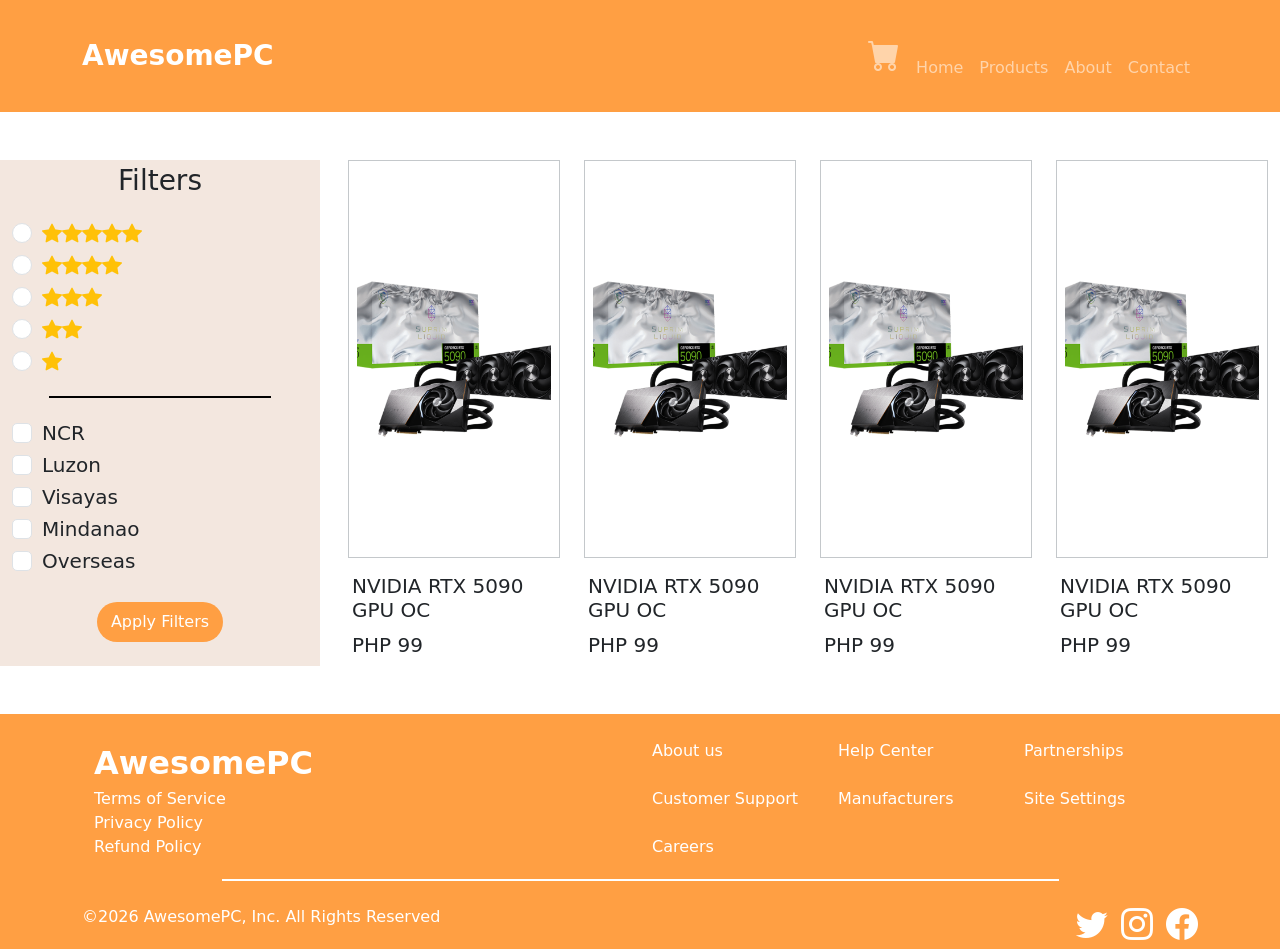
<file: products.html>
<!DOCTYPE html>
<html lang="en">
<head>
    <meta charset="UTF-8">
    <meta name="viewport" content="width=device-width, initial-scale=1.0">
    <title>AwesomePC - Products</title>
    <link rel="stylesheet" href="https://cdn.jsdelivr.net/npm/bootstrap-icons@1.11.3/font/bootstrap-icons.css">
    <link rel="stylesheet" href="css/bootstrap.min.css">
    <link rel="stylesheet" href="myStyle.css">
    <!-- <link rel="stylesheet" href="breakpoint.css"> -->
</head>
<body class="d-flex flex-column min-vh-100">
<nav class="navbar navbar-expand-sm bg-myOrange navbar-dark py-sm-4">
    <div class="container">
        <a href="index.html" class="navbar-brand fs-3 fw-bold">AwesomePC</a>
        <button class="navbar-toggler" data-bs-toggle="collapse" data-bs-target="#nav"><span class="navbar-toggler-icon"></span></button>
        <div class="collapse navbar-collapse" id="nav">
            <ul class="navbar-nav ms-auto align-items-end">
                <li class="nav-item">
                    <a href="checkout.html" class="nav-link fs-2"><i class="bi bi-cart-fill"></i></a>
                </li>
                <li class="nav-item active">
                    <a href="index.html" class="nav-link">Home</a>
                </li>
                <li class="nav-item">
                    <a href="products.html" class="nav-link">Products</a>
                </li>
                <li class="nav-item">
                    <a href="misc.html" class="nav-link">About</a>
                </li>
                <li class="nav-item">
                    <a href="misc.html" class="nav-link">Contact</a>
                </li>
            </ul>
        </div>
    </div>
</nav>

<main class="container-fluid d-sm-flex d-none" style="margin: 3rem 0">
    <div class="row gap-3">
        <div class="col-3 bg-myMuteOrange">
            <p class="text-center fs-3">Filters</p>
            <form>
            <div class="form-check text-warning fs-5">
                <input type="radio" name="rating" value="5" id="5star" class="form-check-input">
                <label for="5star" class="form-check-label"><i class="bi bi-star-fill"></i><i class="bi bi-star-fill"></i><i class="bi bi-star-fill"></i><i class="bi bi-star-fill"></i><i class="bi bi-star-fill"></i></label>
            </div>
            <div class="form-check text-warning fs-5">
                <input type="radio" name="rating" value="4" id="4star" class="form-check-input">
                <label for="4star" class="form-check-label"><i class="bi bi-star-fill"></i><i class="bi bi-star-fill"></i><i class="bi bi-star-fill"></i><i class="bi bi-star-fill"></i></label>
            </div>
            <div class="form-check text-warning fs-5">
                <input type="radio" name="rating" value="3" id="3star" class="form-check-input">
                <label for="3star" class="form-check-label"><i class="bi bi-star-fill"></i><i class="bi bi-star-fill"></i><i class="bi bi-star-fill"></i></label>
            </div>
            <div class="form-check text-warning fs-5">
                <input type="radio" name="rating" value="2" id="2star" class="form-check-input">
                <label for="2star" class="form-check-label"><i class="bi bi-star-fill"></i><i class="bi bi-star-fill"></i></label>
            </div>
            <div class="form-check text-warning fs-5">
                <input type="radio" name="rating" value="1" id="1star" class="form-check-input">
                <label for="1star" class="form-check-label"><i class="bi bi-star-fill"></i></label>
            </div>
            <hr style="border: none; border: 1px solid black; margin: 20px auto; width:75%" class="opacity-100">
            <div class="form-check fs-5">
                <input class="form-check-input" type="checkbox" value="" id="ncr">
                <label class="form-check-label" for="ncr">
                    NCR
                </label>
            </div>
            <div class="form-check fs-5">
                <input class="form-check-input" type="checkbox" value="" id="luzon">
                <label class="form-check-label" for="luzon">
                    Luzon
                </label>
            </div>
            <div class="form-check fs-5">
                <input class="form-check-input" type="checkbox" value="" id="visayas">
                <label class="form-check-label" for="visayas">
                    Visayas
                </label>
            </div>
            <div class="form-check fs-5">
                <input class="form-check-input" type="checkbox" value="" id="mindanao">
                <label class="form-check-label" for="mindanao">
                    Mindanao
                </label>
            </div>
            <div class="form-check fs-5">
                <input class="form-check-input" type="checkbox" value="" id="overseas">
                <label class="form-check-label" for="overseas">
                    Overseas
                </label>
            </div>
            <div class="row justify-content-center">
                <button type="submit" class="btn btn-myOrange rounded-pill fs-6 my-lg-4 w-auto">Apply Filters</button>
            </div>
            </form>
        </div>
        <div class="col">
            <div class="row">
                <div class="col-3">
                    <a href="productdetails.html" class="card border-0 text-decoration-none text-dark" style="height: 500px;">
                        <div class="border border-secondary-subtle p-2 mb-3 flex-grow-1 d-flex align-items-center">
                            <div class="ratio ratio-1x1 d-flex align-items-center">
                                <img src="assets/gpu.png" class="object-fit-cover">
                            </div>
                        </div>
                        <div class="px-1">
                            <h5 class="fw-normal">NVIDIA RTX 5090 GPU OC</h5>
                            <span class="fs-5">PHP 99</span>
                        </div>
                    </a>
                </div>
                <div class="col-3">
                    <a href="productdetails.html" class="card border-0 text-decoration-none text-dark" style="height: 500px;">
                        <div class="border border-secondary-subtle p-2 mb-3 flex-grow-1 d-flex align-items-center">
                            <div class="ratio ratio-1x1 d-flex align-items-center">
                                <img src="assets/gpu.png" class="object-fit-cover">
                            </div>
                        </div>
                        <div class="px-1">
                            <h5 class="fw-normal">NVIDIA RTX 5090 GPU OC</h5>
                            <span class="fs-5">PHP 99</span>
                        </div>
                    </a>
                </div>
                <div class="col-3">
                    <a href="productdetails.html" class="card border-0 text-decoration-none text-dark" style="height: 500px;">
                        <div class="border border-secondary-subtle p-2 mb-3 flex-grow-1 d-flex align-items-center">
                            <div class="ratio ratio-1x1 d-flex align-items-center">
                                <img src="assets/gpu.png" class="object-fit-cover">
                            </div>
                        </div>
                        <div class="px-1">
                            <h5 class="fw-normal">NVIDIA RTX 5090 GPU OC</h5>
                            <span class="fs-5">PHP 99</span>
                        </div>
                    </a>
                </div>
                <div class="col-3">
                    <a href="productdetails.html" class="card border-0 text-decoration-none text-dark" style="height: 500px;">
                        <div class="border border-secondary-subtle p-2 mb-3 flex-grow-1 d-flex align-items-center">
                            <div class="ratio ratio-1x1 d-flex align-items-center">
                                <img src="assets/gpu.png" class="object-fit-cover">
                            </div>
                        </div>
                        <div class="px-1">
                            <h5 class="fw-normal">NVIDIA RTX 5090 GPU OC</h5>
                            <span class="fs-5">PHP 99</span>
                        </div>
                    </a>
                </div>
            </div>
        </div>
    </div>
</main>

<main class="d-sm-none d-inline">
    <div class="d-flex justify-content-center align-items-center bg-myMuteOrange align-items-center py-3">
        <div class="d-flex gap-3">
            <div class="dropdown">
                <button class="btn btn-secondary dropdown-toggle" type="button" data-bs-toggle="dropdown">
                    Ratings
                </button>
                <ul class="dropdown-menu">
                    <li><a class="dropdown-item text-warning" href="#"><i class="bi bi-star-fill"></i><i class="bi bi-star-fill"></i><i class="bi bi-star-fill"></i><i class="bi bi-star-fill"></i><i class="bi bi-star-fill"></i></a></li>
                    <li><a class="dropdown-item text-warning" href="#"><i class="bi bi-star-fill"></i><i class="bi bi-star-fill"></i><i class="bi bi-star-fill"></i><i class="bi bi-star-fill"></i></a></li>
                    <li><a class="dropdown-item text-warning" href="#"><i class="bi bi-star-fill"></i><i class="bi bi-star-fill"></i><i class="bi bi-star-fill"></i></a></li>
                    <li><a class="dropdown-item text-warning" href="#"><i class="bi bi-star-fill"></i><i class="bi bi-star-fill"></i></a></li>
                    <li><a class="dropdown-item text-warning" href="#"><i class="bi bi-star-fill"></i></a></li>
                </ul>
            </div>
            <div class="dropdown">
                <button class="btn btn-secondary dropdown-toggle" type="button" data-bs-toggle="dropdown">
                    Ratings
                </button>
                <ul class="dropdown-menu">
                    <li><a class="dropdown-item" href="#">NCR</a></li>
                    <li><a class="dropdown-item" href="#">Luzon</a></li>
                    <li><a class="dropdown-item" href="#">Visayas</a></li>
                    <li><a class="dropdown-item" href="#">Mindanao</a></li>
                    <li><a class="dropdown-item" href="#">Overseas</a></li>
                </ul>
            </div>
            <div class="row justify-content-center">
                <button type="submit" class="btn btn-myOrange rounded-pill fs-6 my-lg-4 w-auto">Apply Filters</button>
            </div>
        </div>
    </div>
    <div class="row p-5 bg-myGray">
        <div class="col-6" style="margin-bottom: 5%;">
            <a href="productdetails.html" class="card border-0 rounded-5 text-decoration-none text-dark shadow">
                <div class="p-2 mb-3 d-flex align-items-center">
                    <div class="ratio ratio-1x1 d-flex align-items-center">
                        <img src="assets/gpu.png" class="object-fit-cover">
                    </div>
                </div>
                <div class="p-3">
                    <h5 class="fw-normal">NVIDIA RTX 5090 GPU OC</h5>
                    <span class="fs-5">PHP 99</span>
                </div>
            </a>
        </div>
        <div class="col-6" style="margin-bottom: 5%;">
            <a href="productdetails.html" class="card border-0 rounded-5 text-decoration-none text-dark shadow">
                <div class="p-2 mb-3 d-flex align-items-center">
                    <div class="ratio ratio-1x1 d-flex align-items-center">
                        <img src="assets/gpu.png" class="object-fit-cover">
                    </div>
                </div>
                <div class="p-3">
                    <h5 class="fw-normal">NVIDIA RTX 5090 GPU OC</h5>
                    <span class="fs-5">PHP 99</span>
                </div>
            </a>
        </div>
        <div class="col-6" style="margin-bottom: 5%;">
            <a href="productdetails.html" class="card border-0 rounded-5 text-decoration-none text-dark shadow">
                <div class="p-2 mb-3 d-flex align-items-center">
                    <div class="ratio ratio-1x1 d-flex align-items-center">
                        <img src="assets/gpu.png" class="object-fit-cover">
                    </div>
                </div>
                <div class="p-3">
                    <h5 class="fw-normal">NVIDIA RTX 5090 GPU OC</h5>
                    <span class="fs-5">PHP 99</span>
                </div>
            </a>
        </div>
        <div class="col-6" style="margin-bottom: 5%;">
            <a href="productdetails.html" class="card border-0 rounded-5 text-decoration-none text-dark shadow">
                <div class="p-2 mb-3 d-flex align-items-center">
                    <div class="ratio ratio-1x1 d-flex align-items-center">
                        <img src="assets/gpu.png" class="object-fit-cover">
                    </div>
                </div>
                <div class="p-3">
                    <h5 class="fw-normal">NVIDIA RTX 5090 GPU OC</h5>
                    <span class="fs-5">PHP 99</span>
                </div>
            </a>
        </div>
        <div class="col-6" style="margin-bottom: 5%;">
            <a href="productdetails.html" class="card border-0 rounded-5 text-decoration-none text-dark shadow">
                <div class="p-2 mb-3 d-flex align-items-center">
                    <div class="ratio ratio-1x1 d-flex align-items-center">
                        <img src="assets/gpu.png" class="object-fit-cover">
                    </div>
                </div>
                <div class="p-3">
                    <h5 class="fw-normal">NVIDIA RTX 5090 GPU OC</h5>
                    <span class="fs-5">PHP 99</span>
                </div>
            </a>
        </div>
        <div class="col-6" style="margin-bottom: 5%;">
            <a href="productdetails.html" class="card border-0 rounded-5 text-decoration-none text-dark shadow">
                <div class="p-2 mb-3 d-flex align-items-center">
                    <div class="ratio ratio-1x1 d-flex align-items-center">
                        <img src="assets/gpu.png" class="object-fit-cover">
                    </div>
                </div>
                <div class="p-3">
                    <h5 class="fw-normal">NVIDIA RTX 5090 GPU OC</h5>
                    <span class="fs-5">PHP 99</span>
                </div>
            </a>
        </div>
        
    </div>
</main>

<footer class="bg-myOrange text-white mt-auto" style="padding-top: 25px;">
    <div class="container">
        <div class="container">
            <div class="row">
                <div class="col-sm-6 col-12 mb-sm-0 mb-5">
                    <a href="index.html" class="text-decoration-none text-white fs-2 fw-bold m-0">AwesomePC</a>
                    <a href="misc.html" class="text-decoration-none text-white animated-link">Terms of Service</a>
                    <a href="misc.html" class="text-decoration-none text-white animated-link">Privacy Policy</a>
                    <a href="misc.html" class="text-decoration-none text-white animated-link">Refund Policy</a>
                </div>
                <div class="col-sm-6 col-12">
                    <div class="row row-cols-1 row-cols-sm-2 row-cols-lg-3 gy-4">
                        <div class="col">
                            <a href="misc.html" class="text-decoration-none text-white animated-link">About us</a>
                        </div>
                        <div class="col">
                            <a href="misc.html" class="text-decoration-none text-white animated-link">Help Center</a>
                        </div>
                        <div class="col">
                            <a href="misc.html" class="text-decoration-none text-white animated-link">Partnerships</a>
                        </div>
                        <div class="col">
                            <a href="misc.html" class="text-decoration-none text-white animated-link">Customer Support</a>
                        </div>
                        <div class="col">
                            <a href="misc.html" class="text-decoration-none text-white animated-link">Manufacturers</a>
                        </div>
                        <div class="col">
                            <a href="misc.html" class="text-decoration-none text-white animated-link">Site Settings</a>
                        </div>
                        <div class="col">
                            <a href="misc.html" class="text-decoration-none text-white animated-link">Careers</a>
                        </div>
                    </div>
                </div>
            </div>
        </div>
        <hr style="border: none; border: 1px solid white; margin: 20px auto; width:75%" class="opacity-100">
        <div class="row align-items-center">
            <div class="col">
                <p class="">©2026 AwesomePC, Inc. All Rights Reserved</p>
            </div>
            <div class="col text-end">
                <a href="#" class="text-decoration-none text-white me-2"><i href="#" class="bi bi-twitter fs-2"></i></a>
                <a href="#" class="text-decoration-none text-white me-2"><i class="bi bi-instagram fs-2"></i></a>
                <a href="#" class="text-decoration-none text-white"><i class="bi bi-facebook fs-2"></i></a>
            </div>
        </div>
    </div>

</footer>
<script src="js/bootstrap.bundle.min.js"></script>
</body>
</html>
</file>
<file: myStyle.css>
.bg-myOrange {
    background-color: #FF9F43;
}

.bg-myMuteOrange {
    background-color: #F3E7DF;
}

.text-myOrange {
    color: #FF9F43;
}

.btn-myOrange {
    background-color: #FF9F43;
    color: white;
    border: 2px solid transparent;
}

.btn-myOrange:hover {
    background-color: transparent;
    color: #FF9F43;
    border: 2px solid #FF9F43;
}


.animated-link {
    position: relative;
    text-decoration: none;
    display: block;
    width: 100%;
}
.animated-link::after {
    content: "";
    position: absolute;
    left: 0;
    bottom: -2px;
    width: 0; 
    height: 2px; 
    background-color: white; 
    transition: width 0.3s ease; 
}
.animated-link:hover::after { 
    width: 100%; 
}

.mainPage-grid {
    display: grid;
    gap: 20px;
}

.mainPage-grid {
    grid-template-columns: 1fr 1fr;
    grid-auto-rows: 150px;
}

.box-large {
    grid-column: span 2;
}

@media (min-width: 768px) {
    .mainPage-grid {
        grid-template-columns: 1fr 1fr 1fr;
        grid-template-rows: 250px 250px;
    }

    .box-large {
        grid-column: 1;
        grid-row: span 2;
    }
}

.product-card {
    position: relative;
}

.product-img {
    transition: transform 0.4s ease;
}


.product-text {
    transition: transform 0.4s ease;
}

.product-card:hover .product-img {
    transform: scale(1.1);
}

.product-card:hover .product-text {
    transform: translateY(-10px);
}
</file>
<file: breakpoint.css>
body {
  margin-top: 40px; /* This margin just makes the text easier to read. You can remove it if you want since it can mess with your other styles. */
}

body::before {
  content: "XS";
  color: red;
  font-size: 2rem;
  font-weight: bold;
  position: fixed;
  top: 0;
  right: 0;
  display: block;
  z-index: 9999;
}

/* This box class is purely used for explaining how the bootstrap grid system works. */
.box {
  background-color: lightblue;
  border: 1px solid blue;
  min-height: 50px;
  font-size: 2rem;
}

@media (min-width: 576px) {
  body::before {
    content: "SM";
  }
}

@media (min-width: 768px) {
  body::before {
    content: "MD";
  }
}

@media (min-width: 992px) {
  body::before {
    content: "LG";
  }
}

@media (min-width: 1200px) {
  body::before {
    content: "XL";
  }
}

@media (min-width: 1400px) {
  body::before {
    content: "XXL";
  }
}
</file>
